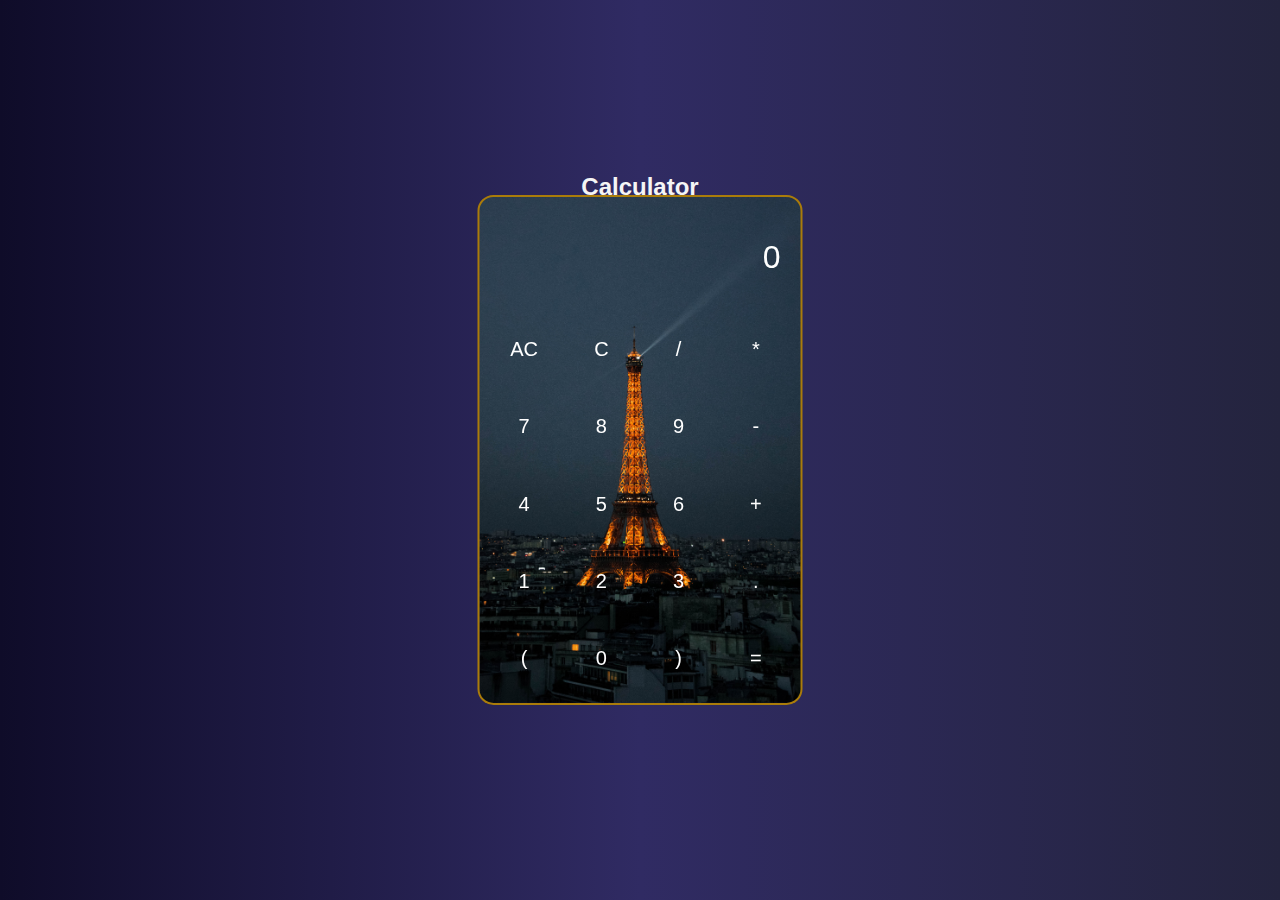
<file: Calculator Task-4 LGM/index.html>
<!DOCTYPE html>
<html lang="en">
<head>
    <meta charset="UTF-8">
    <meta http-equiv="X-UA-Compatible" content="IE=edge">
    <meta name="viewport" content="width=device-width, initial-scale=1.0">
    <title>Calculator</title>
    <link rel="stylesheet" href="style.css">
</head>

<body>

    <div class="topic">
        <h2>Calculator</h2>
        <hr color="goldenrod">
    </div>


    <div class="calculator">

        <input type="text" class="screen" id="screen" placeholder="0">

        <button class="symbol" onclick="wipe()">AC</button>
        <button class="symbol" onclick="wipe()">C</button>
        <button class="symbol" onclick="show('/')">/</button>
        <button class="symbol" onclick="show('*')">*</button>

        <button class="number" onclick="show('7')">7</button>
        <button class="number" onclick="show('8')">8</button>
        <button class="number" onclick="show('9')">9</button>
        <button class="symbol" onclick="show('-')">-</button>

        <button class="number" onclick="show('4')">4</button>
        <button class="number" onclick="show('5')">5</button>
        <button class="number" onclick="show('6')">6</button>
        <button class="symbol" onclick="show('+')">+</button>

        <button class="number" onclick="show('1')">1</button>
        <button class="number" onclick="show('2')">2</button>
        <button class="number" onclick="show('3')">3</button>
        <button class="symbol" onclick="show('.')">.</button>

        <button class="number" onclick="show('(')">(</button>
        <button class="number" onclick="show('0')">0</button>
        <button class="number" onclick="show(')')">)</button>
        <button class="symbol" onclick="calc('=')">=</button>

    </div>
    <script src="script.js"></script>
</body>
</html>
</file>
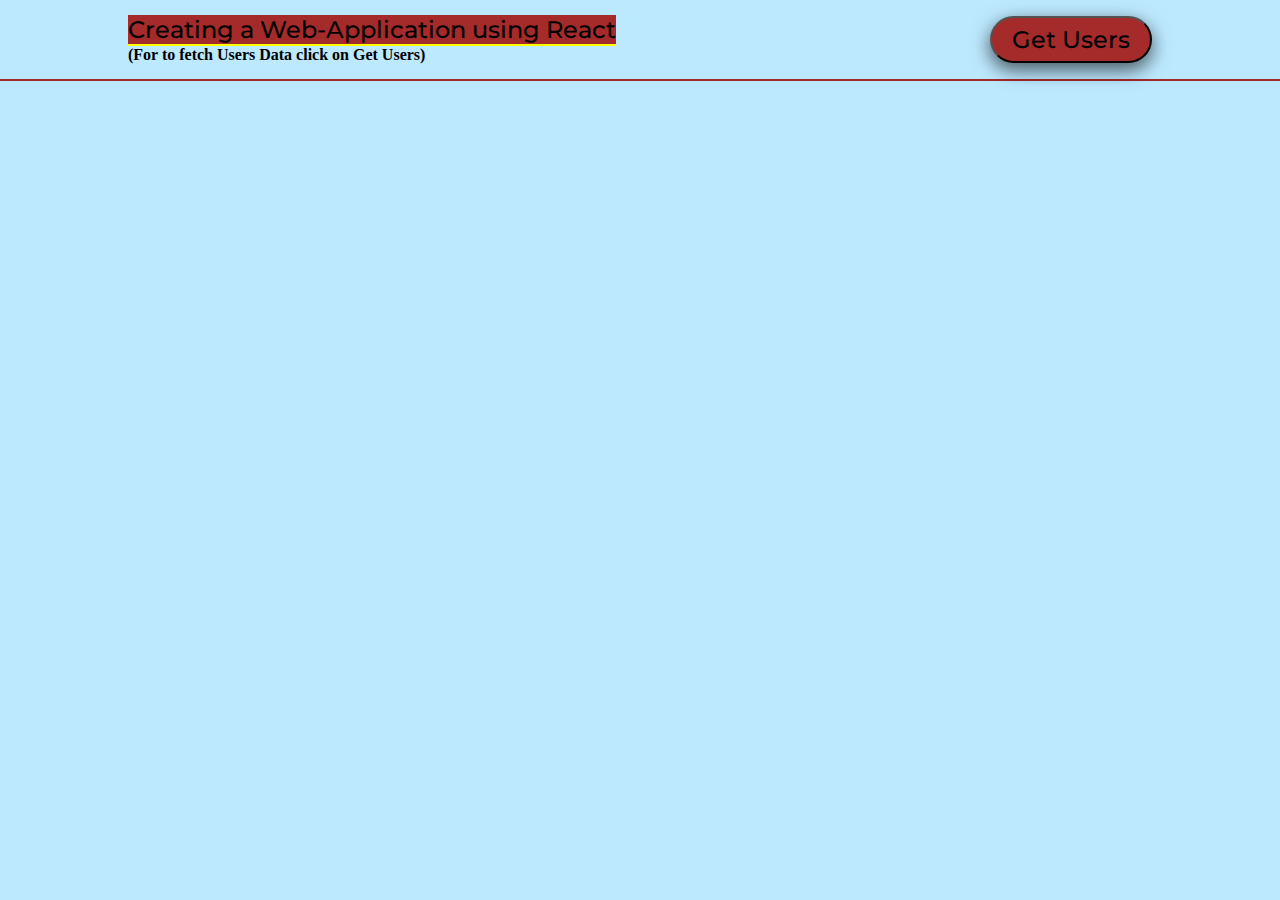
<file: WEB APPLICATION Task-2 LGM/index.html>
<!DOCTYPE html>

<head>
    <meta charset="utf-8">
    <meta http-equiv="X-UA-Compatible" content="IE=edge">
    <title>Create React App</title>
    <meta name="description" content="">
    <meta name="viewport" content="width=device-width, initial-scale=1">
    <link rel="stylesheet" href="style.css">
    <link href="https://fonts.googleapis.com/css?family=Montserrat:500&display=swap" rel="stylesheet">
    <link rel="stylesheet" href="https://cdnjs.cloudflare.com/ajax/libs/font-awesome/5.12.1/css/all.min.css">
</head>

<body>
    <header>
        <div class="logo-text">
            <h2>Creating a Web-Application using React </h2><hr color="yellow">
            <h4>(For to fetch Users Data click on Get Users)</h4>
        </div>
        <button class="cta" id="nav-btn" href="#">Get Users</button>
    </header>
<hr color="brown">

    <center>
        <section class="cards" id="cards">
        </section>
    </center>


    <script src="main.js"></script>
</body>
</html>
</file>
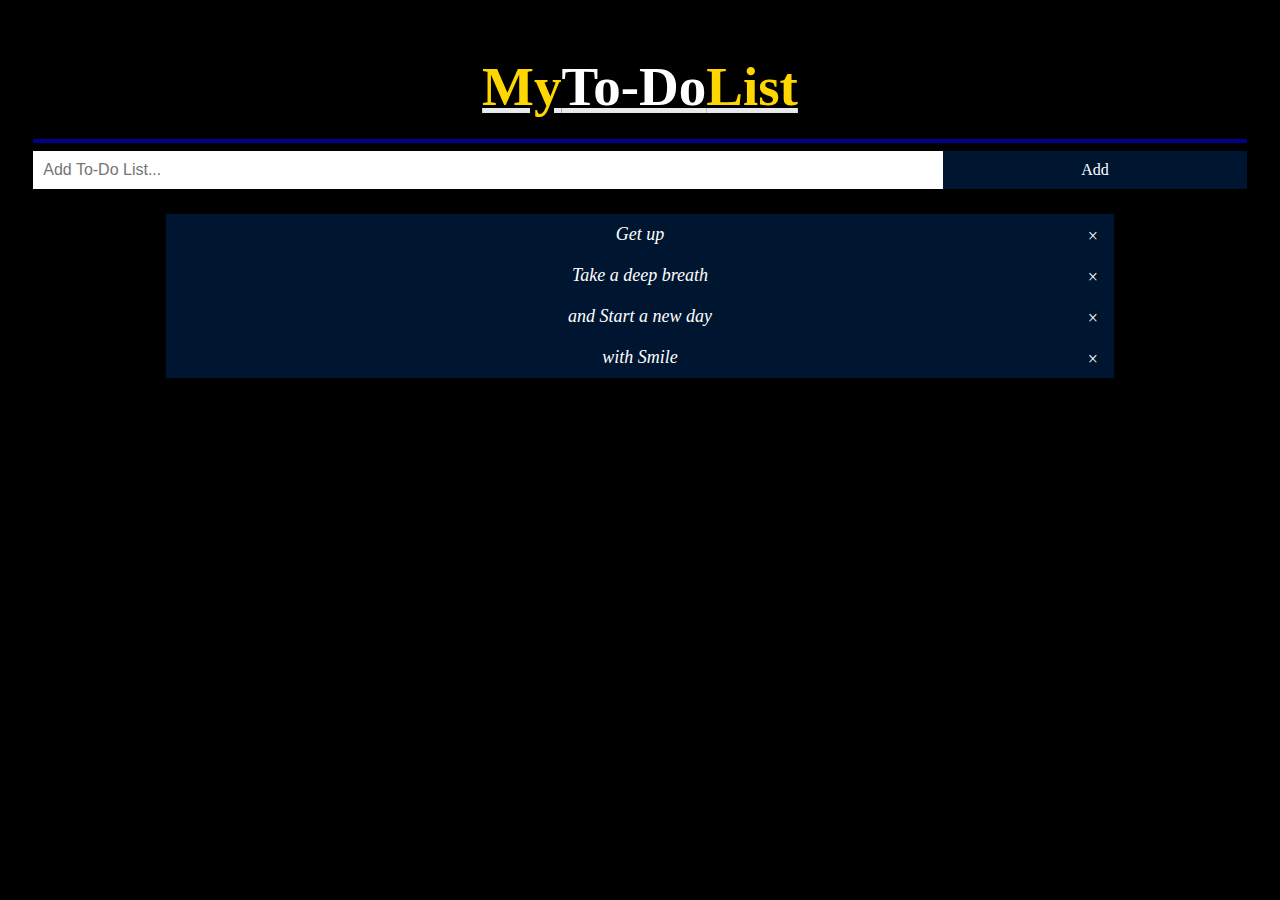
<file: ToDoList Task-1 LGM/todo.html>
<!DOCTYPE html>
<html>
<head>
<meta name="viewport" content="width=device-width, initial-scale=1">
<title>www.mytodolist.com</title>
<style>
body style {
  margin: 0;
  min-width: 250px;
}

* {
  box-sizing: border-box;
}

ul {
  margin: 0;
  padding: 0;
}

ul li {
  cursor: pointer;
  position: relative;
  width: 75%;
  padding: 10px;
  list-style-type: none;
  color: rgb(255, 255, 255);
  font-size: 18px;
  transition: 0.2s;
  background-color: rgba(0, 115, 255, 0.187);
}

ul li:hover {
  width: 70%;
  background: rgba(25, 28, 202, 0.427);
}

ul li.checked {
  color: rgb(255, 0, 0);
  text-decoration: line-through;
}

ul li.checked::before {
  position: absolute;
  border-color: #fff;
  border-style: solid;
  border-width: 0 2px 2px 0;
  top: 10px;
  left: 16px;
  transform: rotate(45deg);
  height: 15px;
  width: 7px;
}

.close {
  position: absolute;
  right: 0;
  top: 0;
  padding: 12px 16px 12px 16px;
}

.close:hover {
  background-color: #ffffff;
  border-radius: 15%;
  color: rgb(255, 0, 0);
}

.header {
  padding: 2% 2%;
  border-radius: 10px;
  color: rgb(231, 233, 237);
  text-align: center;
}

.header:after {
  content: "";
  display: table;
  clear: both;
}

.glow {
  font-size: 55px;
  color: #08060086;
  text-align: center;
  -webkit-animation: glow 1s ease-in-out infinite alternate;
  -moz-animation: glow 1s ease-in-out infinite alternate;
  animation: glow 1s ease-in-out infinite alternate;
}

@keyframes  glow{
  from {
    text-shadow: 0 0 10px #eeeeee, 0 0 20px #000000, 0 0 30px #000000, 0 0 40px #000000, 
                 0 0 50px #073ff7, 0 0 60px #073ff7, 0 0 70px #073ff7;
  }
  to {
    text-shadow: 0 0 20px #eeeeee, 0 0 30px #073ff7, 0 0 40px #073ff7, 0 0 50px #e99d06, 
                 0 0 60px #073ff7, 0 0 70px #073ff7, 0 0 80px #073ff7;
  }
}

input {
  margin: 0;
  border: none;
  border-radius: 0;
  width: 75%;
  padding: 10px;
  float: left;
  font-size: 16px;
}

.addBtn {
  padding: 10px;
  width: 25%;
  background: rgba(0, 115, 255, 0.187);
  color: rgb(255, 255, 255);
  float: left;
  text-align: center;
  font-size: 16px;
  cursor: pointer;
  transition: 0.3s;
  border-radius: 0;
}

.addBtn:hover {
  background-color: rgba(25, 28, 202, 0.765);
  
}
</style>
</head>

<body>
<body style="background-color: black;" >
<center>
<div class="container">
<div id="myDIV" class="header">
  <u>
    <h1>
      <div class="glow"><font color="gold">My</font><font color="white">To-Do</font><font color="gold">List</font></div>
    </h1>
  </u>
  <hr color="darkblue" size="6">
  <input type="text" id="myInput" placeholder="Add To-Do List...">
  <span onclick="newElement()" class="addBtn">Add</span>
</div>

<ul id="myUL">
  <li><i>Get up</i></li>
  <li><i>Take a deep breath</i></li>
  <li><i>and Start a new day</i></li>
  <li><i>with Smile</i></li>
</ul>
</center>

<script>
var myNodelist = document.getElementsByTagName("LI");
var i;
for (i = 0; i < myNodelist.length; i++) {
  var span = document.createElement("SPAN");
  var txt = document.createTextNode("\u00D7");
  span.className = "close";
  span.appendChild(txt);
  myNodelist[i].appendChild(span);
}

var close = document.getElementsByClassName("close");
var i;
for (i = 0; i < close.length; i++) {
  close[i].onclick = function() {
    var div = this.parentElement;
    div.style.display = "none";
  }
}

var list = document.querySelector('ul');
list.addEventListener('click', function(ev) {
  if (ev.target.tagName === 'LI') {
    ev.target.classList.toggle('checked');
  }
}, false);

function newElement() {
  var li = document.createElement("li");
  var inputValue = document.getElementById("myInput").value;
  var t = document.createTextNode(inputValue);
  li.appendChild(t);
  if (inputValue === '') {
    alert("You have written nothing!");
  } else {
    document.getElementById("myUL").appendChild(li);
  }
  document.getElementById("myInput").value = "";

  var span = document.createElement("SPAN");
  var txt = document.createTextNode("\u00D7");
  span.className = "close";
  span.appendChild(txt);
  li.appendChild(span);

  for (i = 0; i < close.length; i++) {
    close[i].onclick = function() {
      var div = this.parentElement;
      div.style.display = "none";
    }
  }
}
</script>
</body>
</html>
</file>
<file: Calculator Task-4 LGM/style.css>
* {
    box-sizing: border-box;
    margin: 0;
    padding: 0;
}

*::before,
*::after {
    box-sizing: inherit;
}

html,
body {
    font-size: 16px;
    font-family: sans-serif;
    height: 100%;
}

body {
    background-image: linear-gradient(to right, #0f0c29, #302b63, #24243e);;
    display: flex;
    background-position: center;
    background-repeat: no-repeat;
    background-size: cover;
    align-items: center;
    justify-content: center;
    -webkit-font-smoothing: antialiased;
    -webkit-tap-highlight-color: transparent;
}

.topic{
    color: whitesmoke;
    margin-top: -41%;
}

input {
    border: none;
    outline: none;
}

input:focus {
    outline: none;
}

button {
    border: none;
    outline: none;
    background: none;
    cursor: pointer;
}

button:focus {
    outline: none;
}

.calculator {
    background-image: url(bg1.jpg);
    background-position: center;
    background-repeat: no-repeat;
    background-size: cover;
    display: grid;
    grid-template-columns: repeat(4, 1fr);
    gap: .75rem;
    width: 325px;
    border: 2px solid rgb(170, 124, 10);
    padding: .75rem;
    border-radius: 1rem;
    position: fixed;
    top: 50%;
    left: 50%;
    transform: translate(-50%, -50%);
}

.screen {
    grid-column: 1 / 5;
    border-radius: .75rem;
    font-size: 2rem;
    height: 6rem;
    color: #fff;
    background: transparent;
    text-align: end;
    padding: .5rem;
}

::placeholder {
    color: #fff;
}

.symbol,
.number {
    display: flex;
    align-items: center;
    justify-content: center;
    text-align: center;
    aspect-ratio: 1;
    font-size: 1.25rem;
    color: #fff;
    border-radius: 50%;
    transition: .15s ease;
}

.symbol {
    background: transparent;
}

.symbol:hover {
    background: #939bef82;
}

.number {
    background: transparent;
}

.number:hover {
    background: #333849ac;
}
</file>
<file: WEB APPLICATION Task-2 LGM/style.css>
* {
    box-sizing: border-box;
    margin: 0;
    padding: 0;
  }
  body{background-color: rgb(189, 233, 255);}
  h1 {
    font-size: 30px;
    margin-top: 15px;
  }
  
  header {
    display: flex;
    justify-content: space-between;
    align-items: center;
    padding: 15px 10%;
  }
  
  .logo-text h2,
  .cta {
    font-family: "Montserrat", sans-serif;
    font-size: 1.5em;
    font-weight: 500;
    color: rgb(0, 0, 0);
  }
  
  .logo-text h2{
    background-color: brown;
  }

  .cta {
    padding: 7px 20px;
    background-color: white;
    border-color: rgb(0, 0, 0);
    border-radius: 80px;
    cursor: pointer;
    transition: background-color 0.3s ease 0s;
    color:black;
    background-color: brown;
    box-shadow: 0 8px 16px 0 rgba(0,0,0,0.2), 0 6px 20px 0 rgba(0, 0, 0, 0.501);
  }
  
  .cta:hover {
    background-color: rgb(238, 255, 0);
  }
  
  .cards {
    display: table;
  }
  
  .card {
    font-family: "Candara", sans-serif;
    width: 340px;
    height: 340px;
    overflow: hidden;
    background-color: brown;
    box-shadow: 0px 10px 15px 0px rgba(0, 0, 0, 0.8);
    display: inline-flex;
    flex-direction: column;
    border-radius: 5rem;
    margin: 8rem;
  }
  

  .card:hover{
    background-color: rgb(238, 255, 0);
    width: 380px;
    height: 380px;
    cursor: pointer;
  }

  .card-image img {
    width: 100%;
    height: 100px;
    border-top-left-radius: 10px;
    border-top-right-radius: 10px;
  }
  
  .profile-image img {
    width: 150px;
    height: 150px;
    position: relative;
    margin-top: -85px;
    display: block;
    margin-left: auto;
    margin-right: auto;
    border-radius: 100px;
    transition-duration: 0.4s;
    transition-property: transform;
  }
  
  .card-content h3,
  .card-content h2 {
    font-size: 25px;
    text-align: center;
    margin-bottom: 11px;
  }

  .card-content h3,
  .card-content h2:hover {
    font-size: 30px;
    text-align: center;
    margin-bottom: 11px;
  }
</file>
